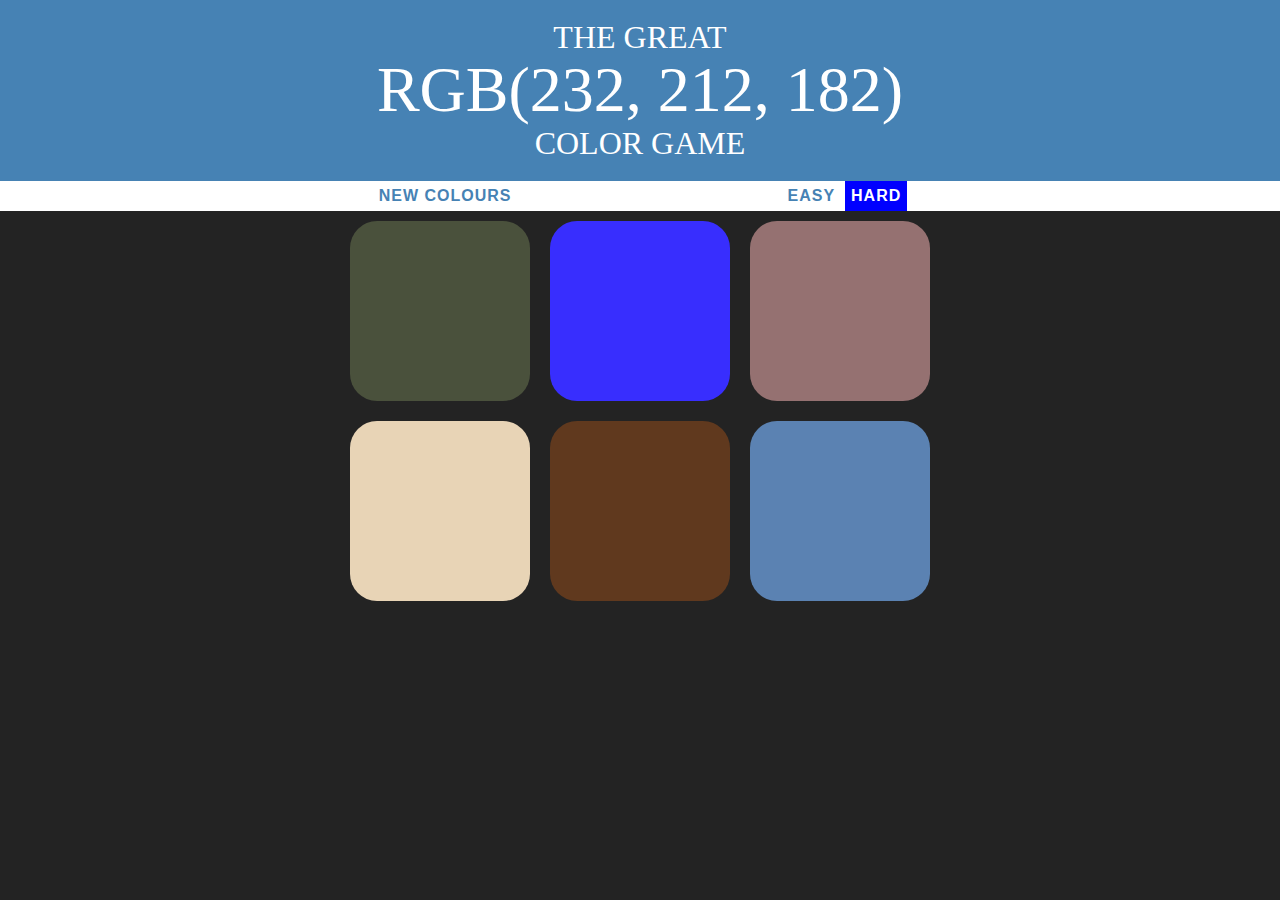
<file: index.html>
<!DOCTYPE html>
<html>
<head>
	<title>Color game</title>
	<link rel="stylesheet" type="text/css" href="colorgame.css">
</head>
<body>
	<h1>The Great
		<br>
		<span id="colorDisplay">RGB</span> 
		<br>
	Color GAME</h1>

<div id="stripe">
	<button id="reset">New Colours</button>
	<span id="message"></span>
	<button id="easyBtn">Easy</button>
	<button id="hardBtn" class="selected">Hard</button>
</div>
<div id="container">
	<div class="square"></div>
	<div class="square"></div>
	<div class="square"></div>
	<div class="square"></div>
    <div class="square"></div>
    <div class="square"></div>
</div>


<script type="text/javascript" src="colorgame.js"></script>
</body>
</html>
</file>
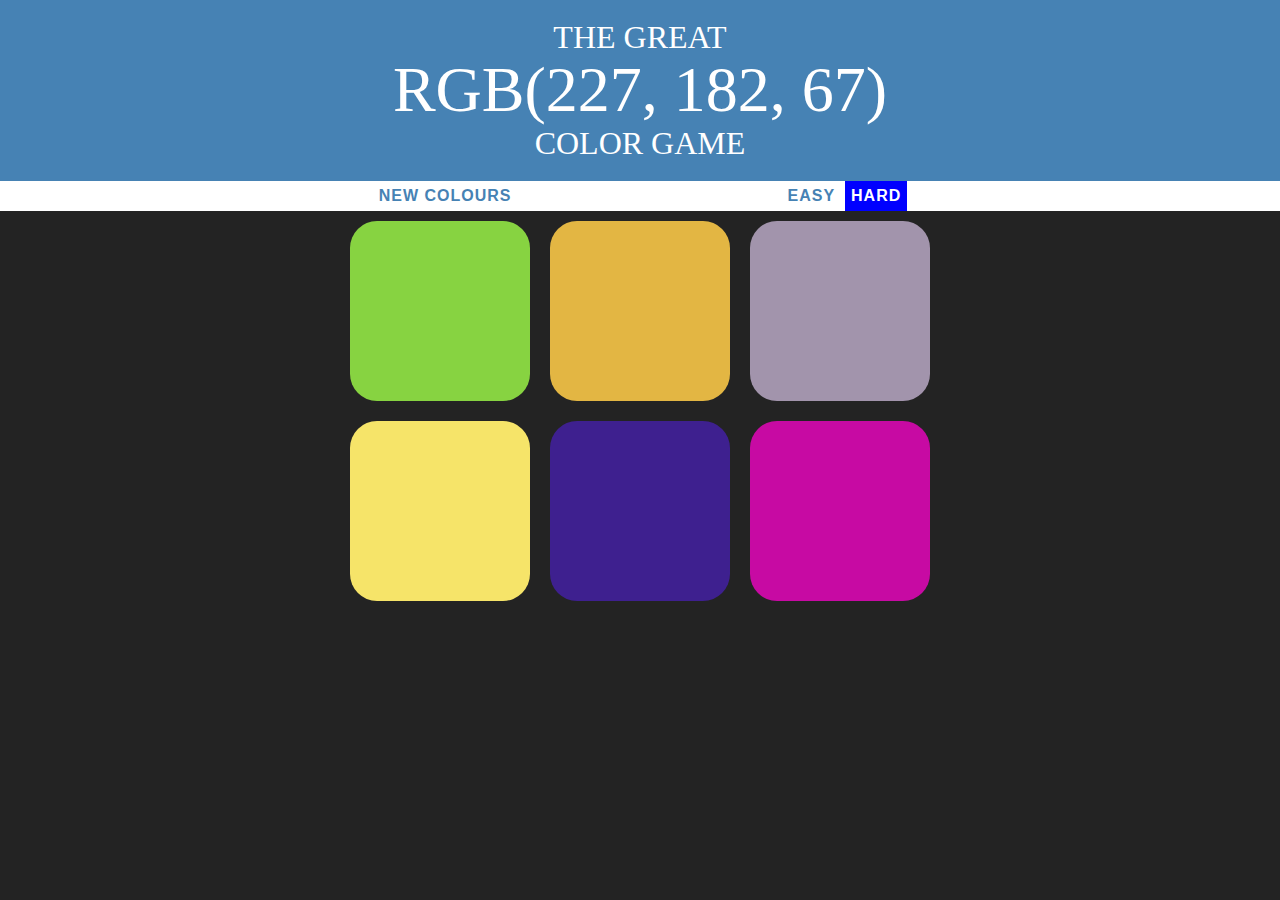
<file: colorgame.html>
<!DOCTYPE html>
<html>
<head>
	<title>Color game</title>
	<link rel="stylesheet" type="text/css" href="colorgame.css">
</head>
<body>
	<h1>The Great
		<br>
		<span id="colorDisplay">RGB</span> 
		<br>
	Color GAME</h1>

<div id="stripe">
	<button id="reset">New Colours</button>
	<span id="message"></span>
	<button id="easyBtn">Easy</button>
	<button id="hardBtn" class="selected">Hard</button>
</div>
<div id="container">
	<div class="square"></div>
	<div class="square"></div>
	<div class="square"></div>
	<div class="square"></div>
    <div class="square"></div>
    <div class="square"></div>
</div>


<script type="text/javascript" src="colorgame.js"></script>
</body>
</html>
</file>
<file: colorgame.css>
body{
	background-color: #232323;
	margin: 0;
	font-family: "Montserrat" , "Avenir";
}

.square{
	width: 30%;
	background: purple;
	padding-bottom: 30%;
	float: left;
	margin: 1.66%;
	border-radius: 15%;
	transition: background 0.6s;
}

#container{
	max-width: 600px;
	margin: 0 auto;
}


h1{
	text-align: center;
	color: white;
	background: steelblue;
	margin: 0;
	font-weight: normal;
	text-transform: uppercase;
	line-height: 1.1;
	padding: 20px 0;
}


#stripe{
	background: white;
	height: 30px;
	text-align: center;
	color: black;
}

#colorDisplay{
	font-size: 200%;
}

.selected{
	color: white;
	background: blue; 
}

button{
	border: none;
	background: none;
	text-transform: uppercase;
	height: 100%;
	font-weight: 700;
	color: steelblue;
	letter-spacing: 1px;
	font-size: inherit;
	transition: all 0.3s;
}

#message{
	display: inline-block;
	width: 20%;
}

button:hover{
	color: white;
	background: steelblue;
}
</file>
